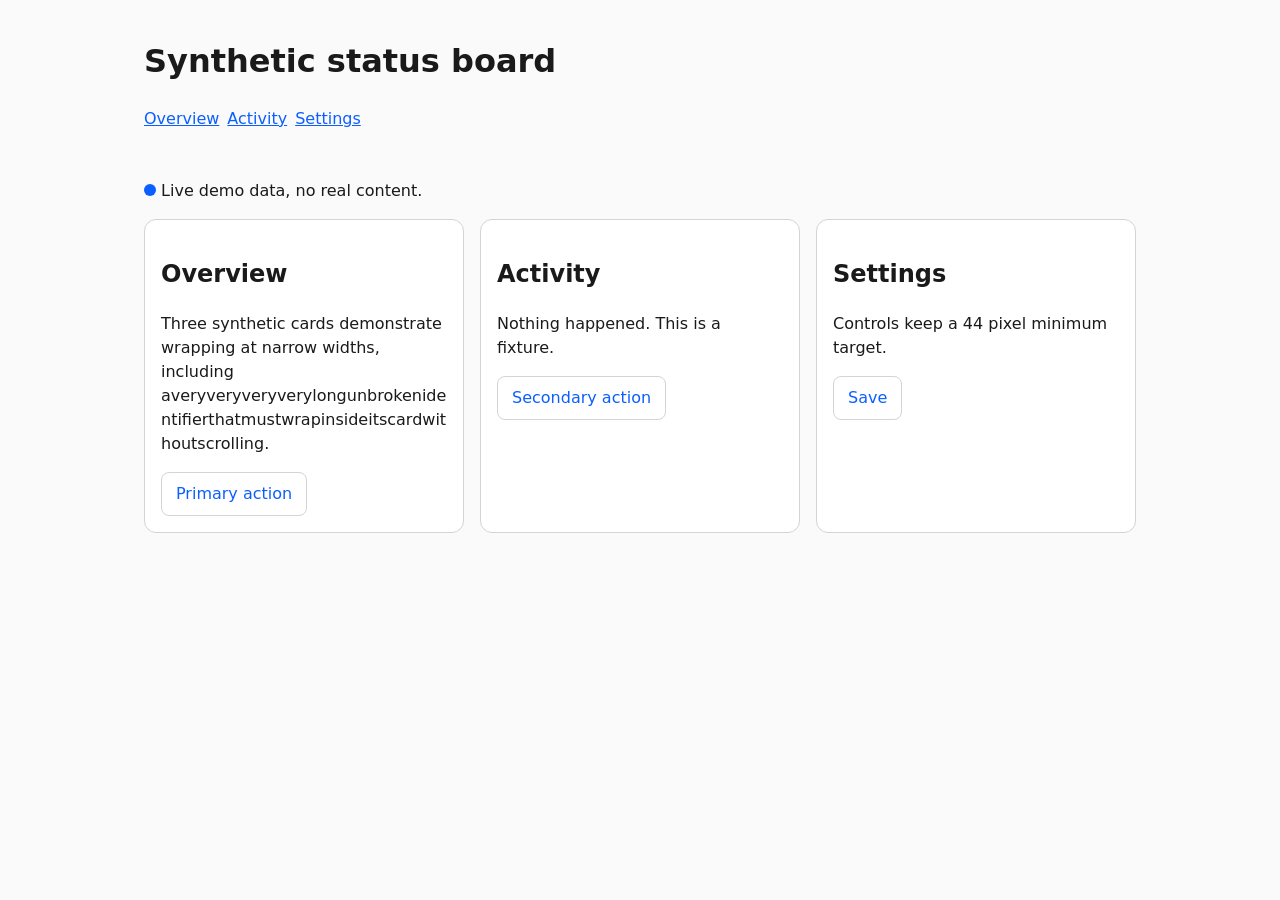
<file: tests/fixtures/ui-smoke/index.html>
<!doctype html>
<html lang="en">
<head>
<meta charset="utf-8">
<meta name="viewport" content="width=device-width, initial-scale=1">
<title>UI smoke fixture</title>
<style>
  :root { color-scheme: light dark; --bg: #fafafa; --fg: #1a1a1a; --accent: #0b5fff; --card: #ffffff; --border: #d4d4d8; }
  @media (prefers-color-scheme: dark) {
    :root { --bg: #121214; --fg: #f4f4f5; --accent: #7aa2ff; --card: #1c1c1f; --border: #3f3f46; }
  }
  * { box-sizing: border-box; }
  body { margin: 0; font: 16px/1.5 system-ui, sans-serif; background: var(--bg); color: var(--fg); }
  .skip { position: absolute; left: 8px; top: -48px; background: var(--accent); color: #fff; padding: 8px 12px; border-radius: 6px; }
  .skip:focus-visible { top: 8px; outline: 3px solid var(--fg); outline-offset: 2px; }
  header, main { max-width: 64rem; margin: 0 auto; padding: 16px; }
  nav { display: flex; flex-wrap: wrap; gap: 8px; }
  a, button { color: var(--accent); }
  a:focus-visible, button:focus-visible { outline: 3px solid var(--accent); outline-offset: 2px; }
  .grid { display: grid; gap: 16px; grid-template-columns: repeat(auto-fit, minmax(min(16rem, 100%), 1fr)); }
  .card { background: var(--card); border: 1px solid var(--border); border-radius: 12px; padding: 16px; overflow-wrap: anywhere; }
  .pulse { display: inline-block; width: 12px; height: 12px; border-radius: 50%; background: var(--accent); animation: pulse 1.2s ease-in-out infinite; }
  @keyframes pulse { 50% { transform: scale(1.6); opacity: .5; } }
  @media (prefers-reduced-motion: reduce) { .pulse { animation: none; } }
  button { font: inherit; padding: 8px 14px; border: 1px solid var(--border); border-radius: 8px; background: var(--card); min-height: 44px; }
</style>
</head>
<body>
<a class="skip" href="#content">Skip to content</a>
<header>
  <h1>Synthetic status board</h1>
  <nav aria-label="Primary">
    <a href="#overview">Overview</a>
    <a href="#activity">Activity</a>
    <a href="#settings">Settings</a>
  </nav>
</header>
<main id="content">
  <p><span class="pulse" aria-hidden="true"></span> Live demo data, no real content.</p>
  <div class="grid">
    <section class="card" id="overview"><h2>Overview</h2><p>Three synthetic cards demonstrate wrapping at narrow widths, including averyveryveryverylongunbrokenidentifierthatmustwrapinsideitscardwithoutscrolling.</p><button type="button">Primary action</button></section>
    <section class="card" id="activity"><h2>Activity</h2><p>Nothing happened. This is a fixture.</p><button type="button">Secondary action</button></section>
    <section class="card" id="settings"><h2>Settings</h2><p>Controls keep a 44 pixel minimum target.</p><button type="button">Save</button></section>
  </div>
</main>
</body>
</html>
</file>
